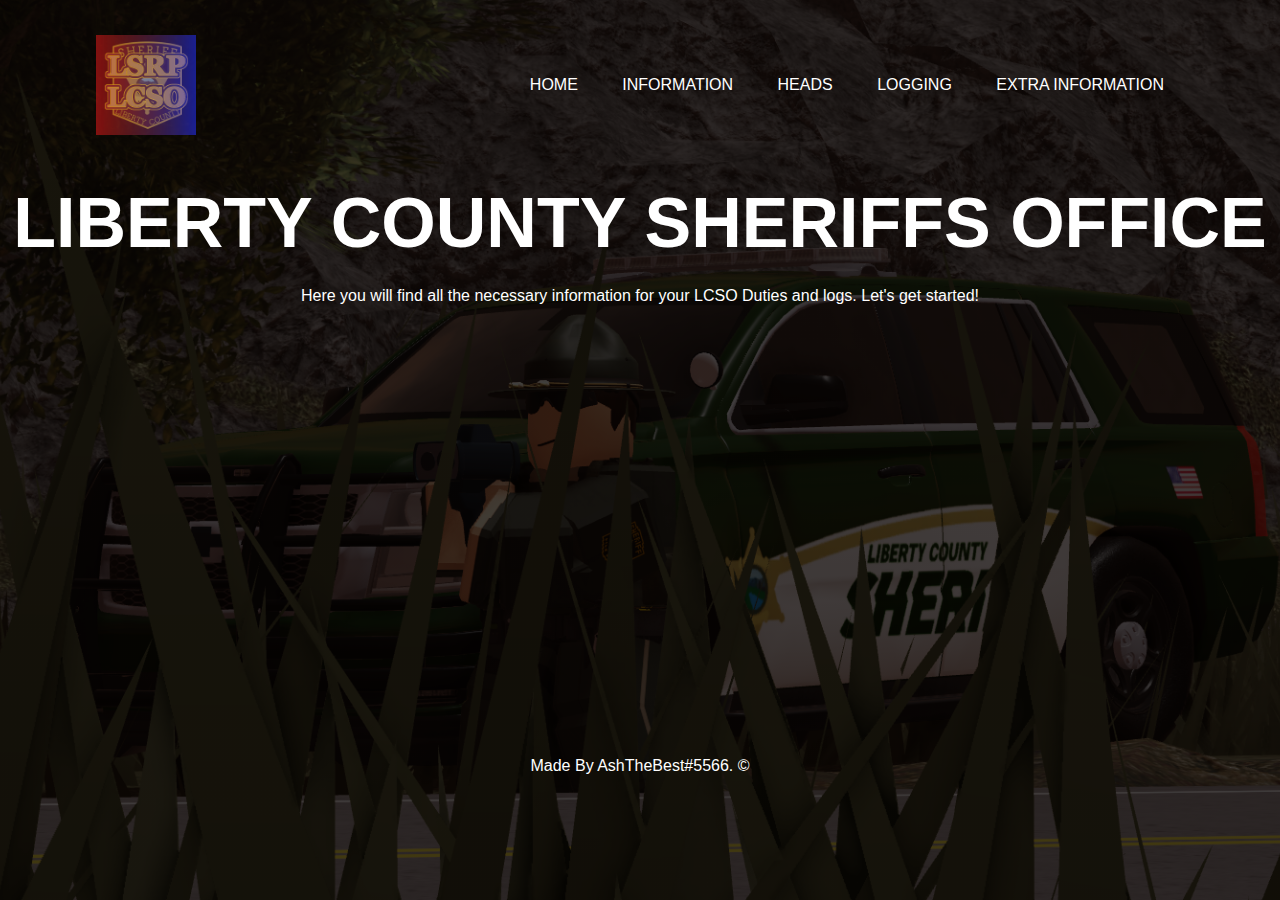
<file: index.html>
<html>
    <head>
        <title>Liberty State Sheriff Office - Information Site</title>
        <link rel="stylesheet" href="style.css">
    </head>
    <body>
        <div class="banner">
            <div class="navbar">
                <img src="logo.png" class="logo">
                <ul>
                    <li><a href="https://lcso-main.netlify.app">Home</a></li>
                    <li><a href="https://lcso-information.netlify.app">Information</a></li>
                    <li><a href="https://lcso-coming-soon.netlify.app">Heads</a></li>
                    <li><a href="https://lcso-logging.netlify.app">Logging</a></li>
                    <li><a href="https://lcso-coming-soon.netlify.app">Extra Information</a></li>
                </ul>
            </div>
        </div>

        <div class="content">
            <h1>LIBERTY COUNTY SHERIFFS OFFICE</h1>
            <p>Here you will find all the necessary information for your LCSO Duties and logs. Let's get started!</p>
            <p><br> <br> <br> <br> <br> <br> <br> <br> <br> <br> <br> <br> <br> <br> <br> <br> <br> Made By AshTheBest#5566. ©</p>
        </div>
    </body>
</html>
</file>
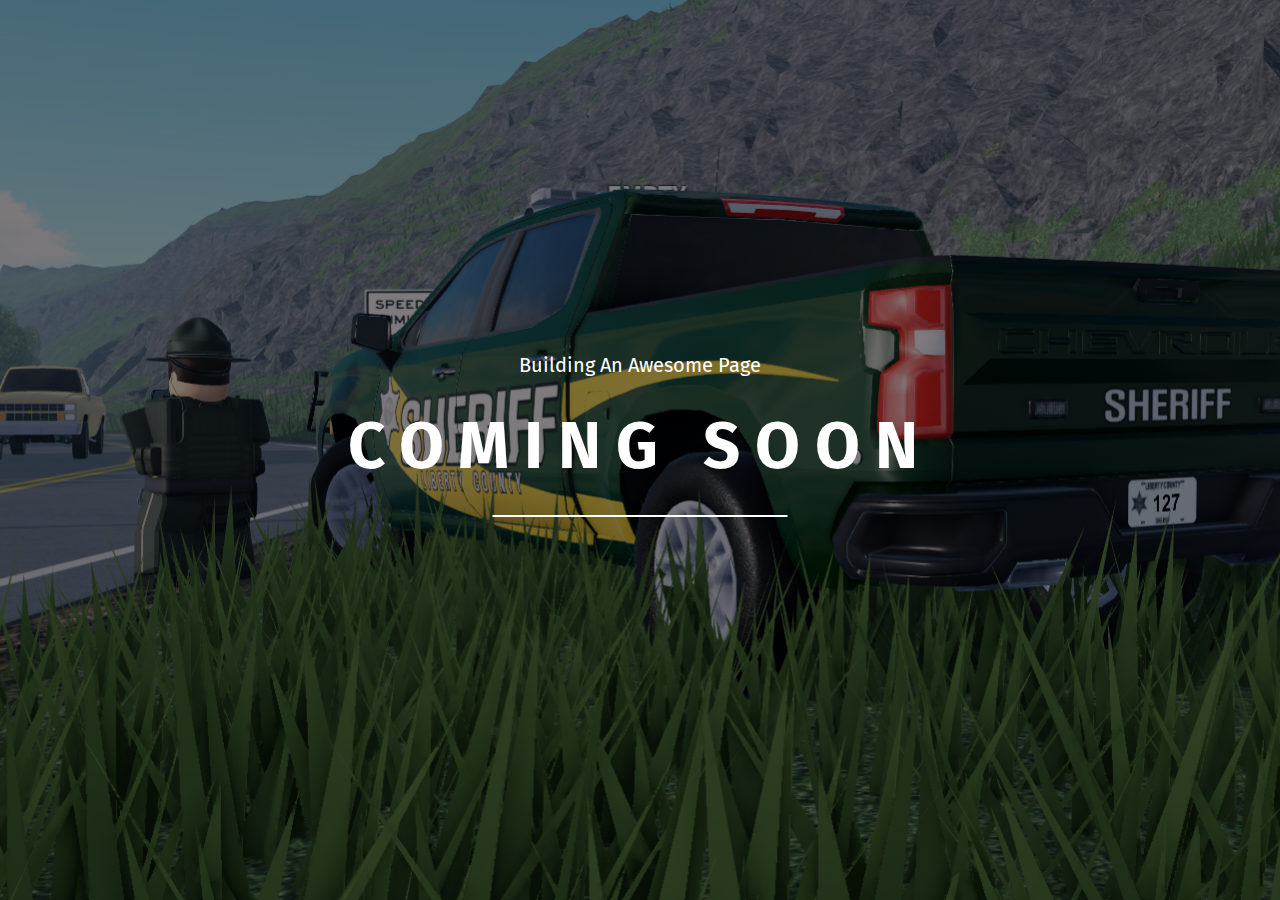
<file: index(1).html>
<!DOCTYPE html>
<html>
    <head>
        <meta charset="utf-8">
        <title>Coming Soon - LCSO</title>
        <link rel="stylesheet" type="text/css" href="style4.css">
        <link rel="preconnect" href="https://fonts.googleapis.com">
<link rel="preconnect" href="https://fonts.gstatic.com" crossorigin>
<link href="https://fonts.googleapis.com/css2?family=Fira+Sans:wght@100&display=swap" rel="stylesheet">
    </head>
    <body>
        <header>
            <div class="soon">
                <p>Building An Awesome Page</p>
            <h1>COMING SOON</h1>
            <hr>
            <p id="launch"></p>
        </div>
        </header>
    </body>


    <script>
    var countDownDate = new Date ("December 5, 2021 05:00:00").getTime();

var x = setInterval(function() {

var now = new Date ().getTime();

var distance = countDownDate - now;

var days = Math.floor (distance /(1000*60*60*24));
 var hours = Math.floor ((distance % (1000*60*60*24)) / (1000*60*60));
  var minutes = Math.floor ((distance % (1000*60*60)) / (1000*60));
   var seconds = Math.floor ((distance % (1000*60)) / 1000);

document.getElementById("launch").innerHTML=days + "d " + hours + "h " + minutes + "m " + seconds + "s";

if (distance < 0) {
clearInterval(x);
document.getElementById('launch').innerHTML="EXPIRED";
}
    
}, 1000);


    </script>


</html>
</file>
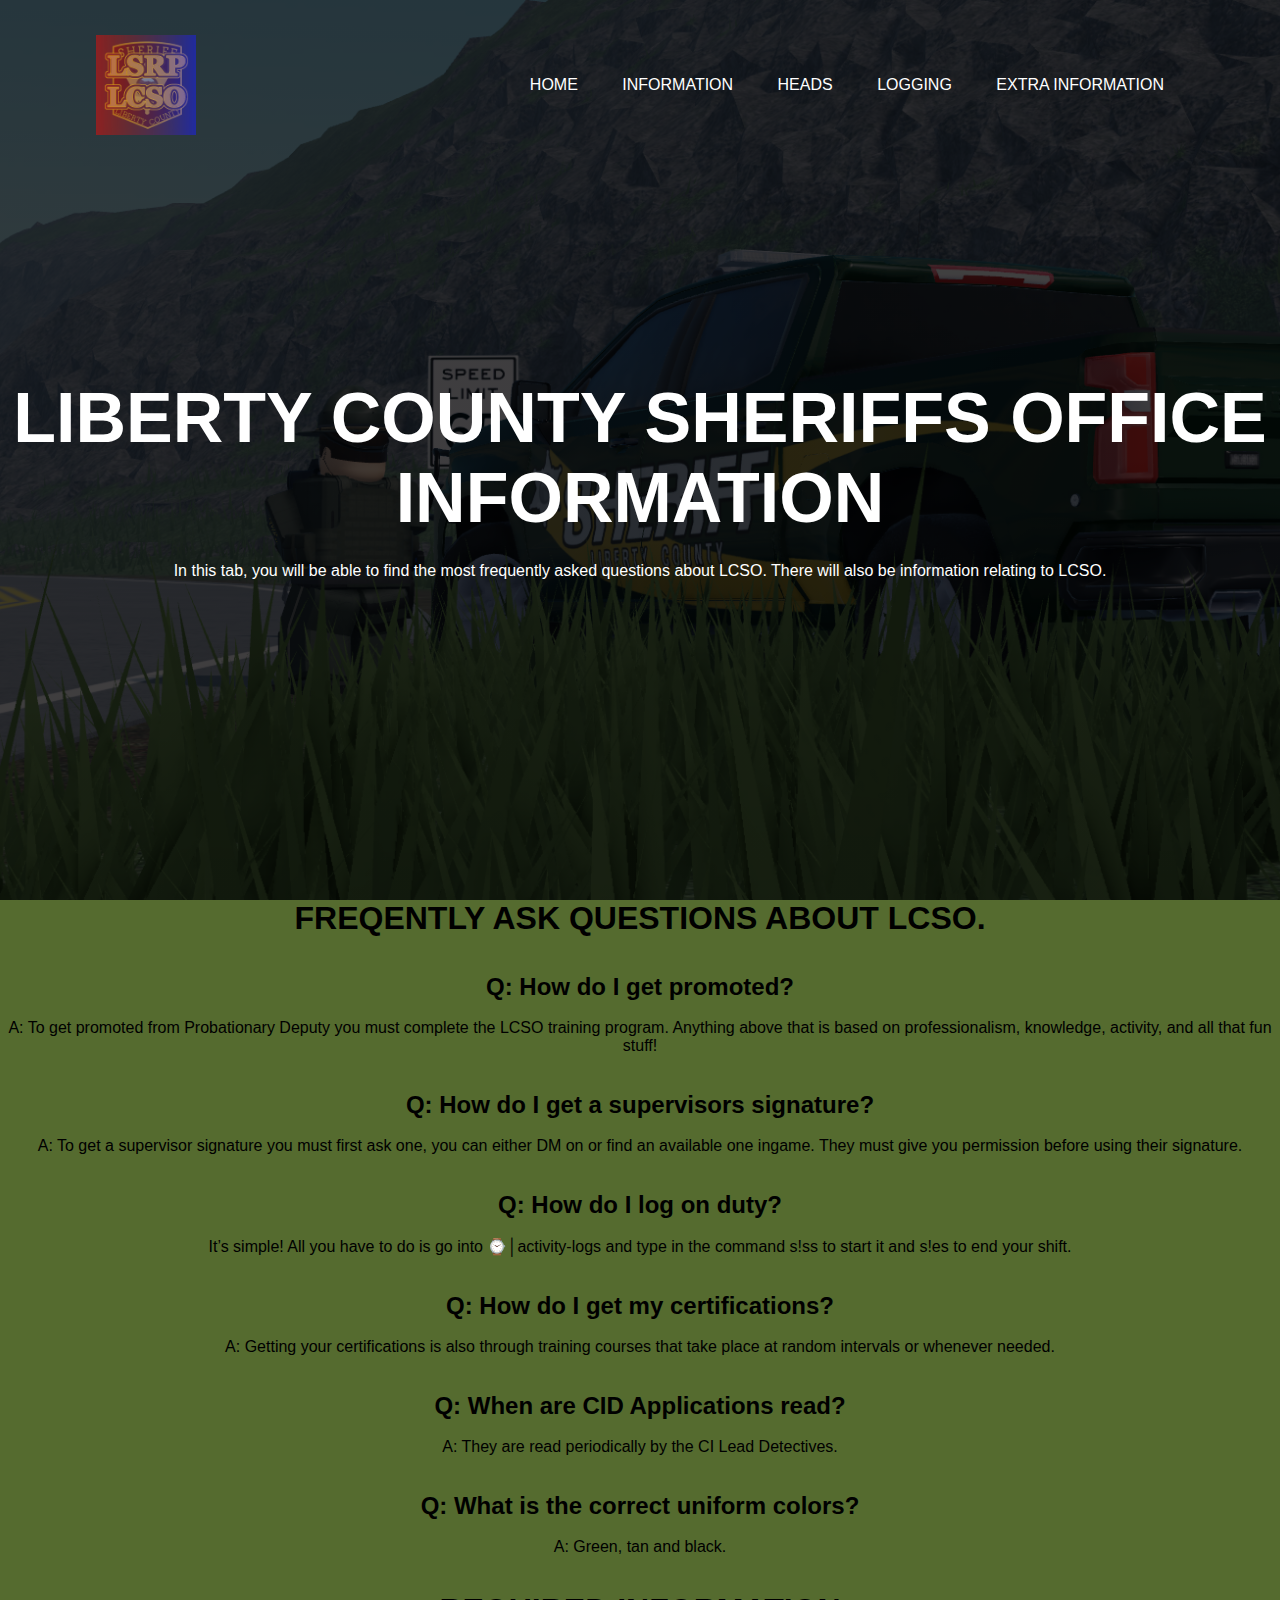
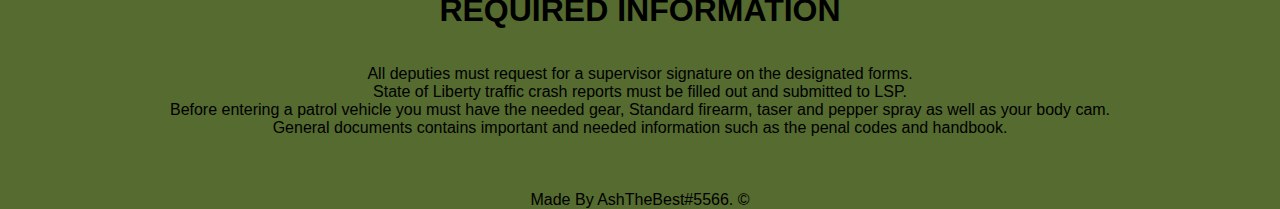
<file: index(2).html>
<html>
    <head>
        <title>Liberty County Sheriffs Office - Information</title>
        <link rel="stylesheet" href="style2.css">
    </head>
    <body>
        <div class="banner">
            <div class="navbar">
                <img src="logo.png" class="logo">
                <ul>
                    <li><a href="https://lcso-main.netlify.app">Home</a></li>
                    <li><a href="https://lcso-information.netlify.app">Information</a></li>
                    <li><a href="https://lcso-coming-soon.netlify.app">Heads</a></li>
                    <li><a href="https://lcso-logging.netlify.app">Logging</a></li>
                    <li><a href="https://lcso-coming-soon.netlify.app">Extra Information</a></li>
                </ul>
            </div>
        </div>
        </div>
        <div class="content">
            <h1>LIBERTY COUNTY SHERIFFS OFFICE INFORMATION</h1>
            <p>In this tab, you will be able to find the most frequently asked questions about LCSO. There will also be information relating to LCSO.</p>
        </div>
        <div class="FAQ-title">
            <h1>Freqently Ask Questions About LCSO.</h1>
        </div>
        <div class="faq">
            <br> <br>
            <h2>Q: How do I get promoted?</h2>
            &nbsp;
            <p>A: To get promoted from Probationary Deputy you must complete the LCSO training program.  Anything above that is based on professionalism, knowledge, activity, and all that fun stuff!</p>
            <br> <br>
            <h2>Q: How do I get a supervisors signature?</h2>
            &nbsp;
            <p>A: To get a supervisor signature you must first ask one, you can either DM on or find an available one ingame. They must give you permission before using their signature.</p>
            <br> <br>
            <h2>Q: How do I log on duty?</h2>
            &nbsp;
            <p>It’s simple! All you have to do is go into ⌚│activity-logs and type in the command s!ss to start it and s!es to end your shift.</p>
            <br> <br>
            <h2>Q: How do I get my certifications?</h2>
            &nbsp;
            <p>A: Getting your certifications is also through training courses that take place at random intervals or whenever needed.</p>
            <br> <br>
            <h2>Q: When are CID Applications read?</h2>
            &nbsp;
            <p>A: They are read periodically by the CI Lead Detectives.</p>
            <br> <br>
            <h2>Q: What is the correct uniform colors?</h2>
            &nbsp;
            <p>A: Green, tan and black.</p>
            <br> <br>
            <h1>REQUIRED INFORMATION</h1>
            <br> <br>
            <p>All deputies must request for a supervisor signature on the designated forms. <br>
                State of Liberty traffic crash reports must be filled out and submitted to LSP. <br>
                Before entering a patrol vehicle you must have the needed gear, Standard firearm, taser and pepper spray as well as your body cam. <br>
                General documents contains important and needed information such as the penal codes and handbook. <br> <br> <br> <br> Made By AshTheBest#5566. ©</p>
        </div>















    </body>
</html>
</file>
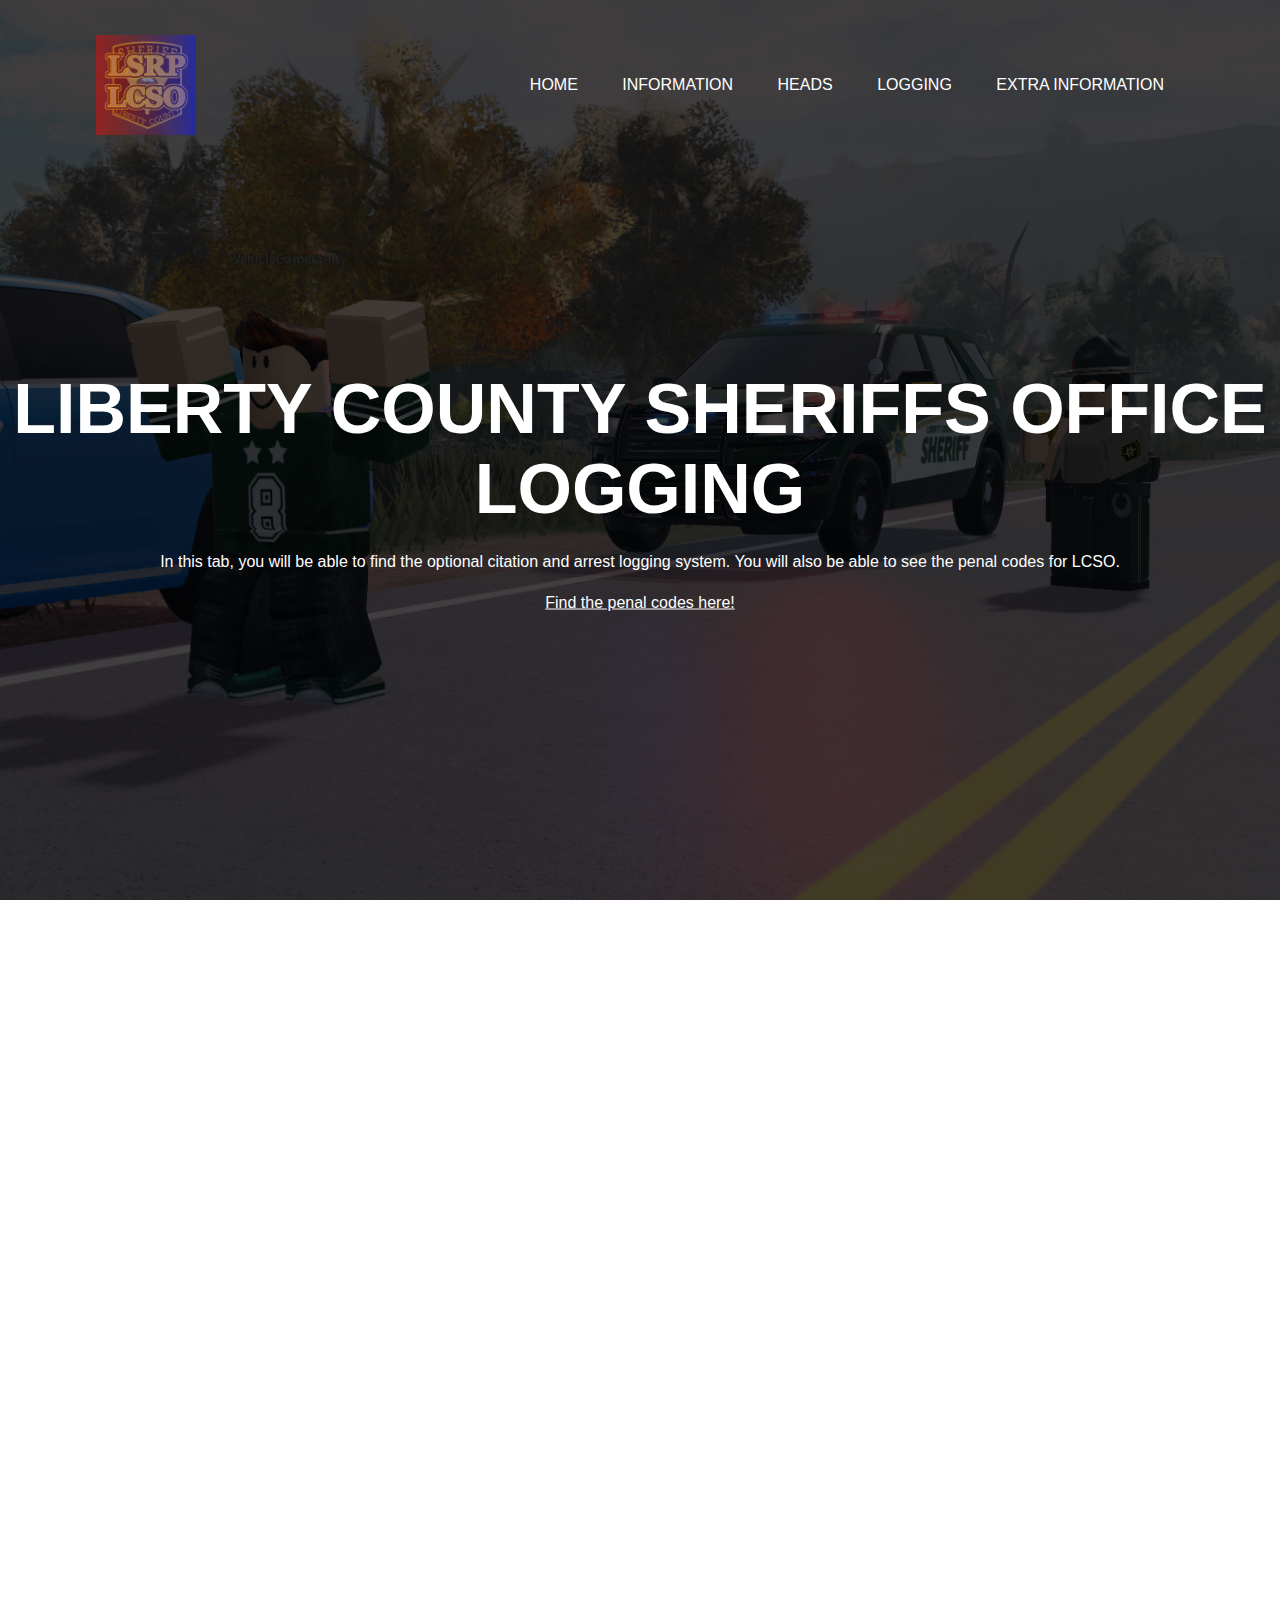
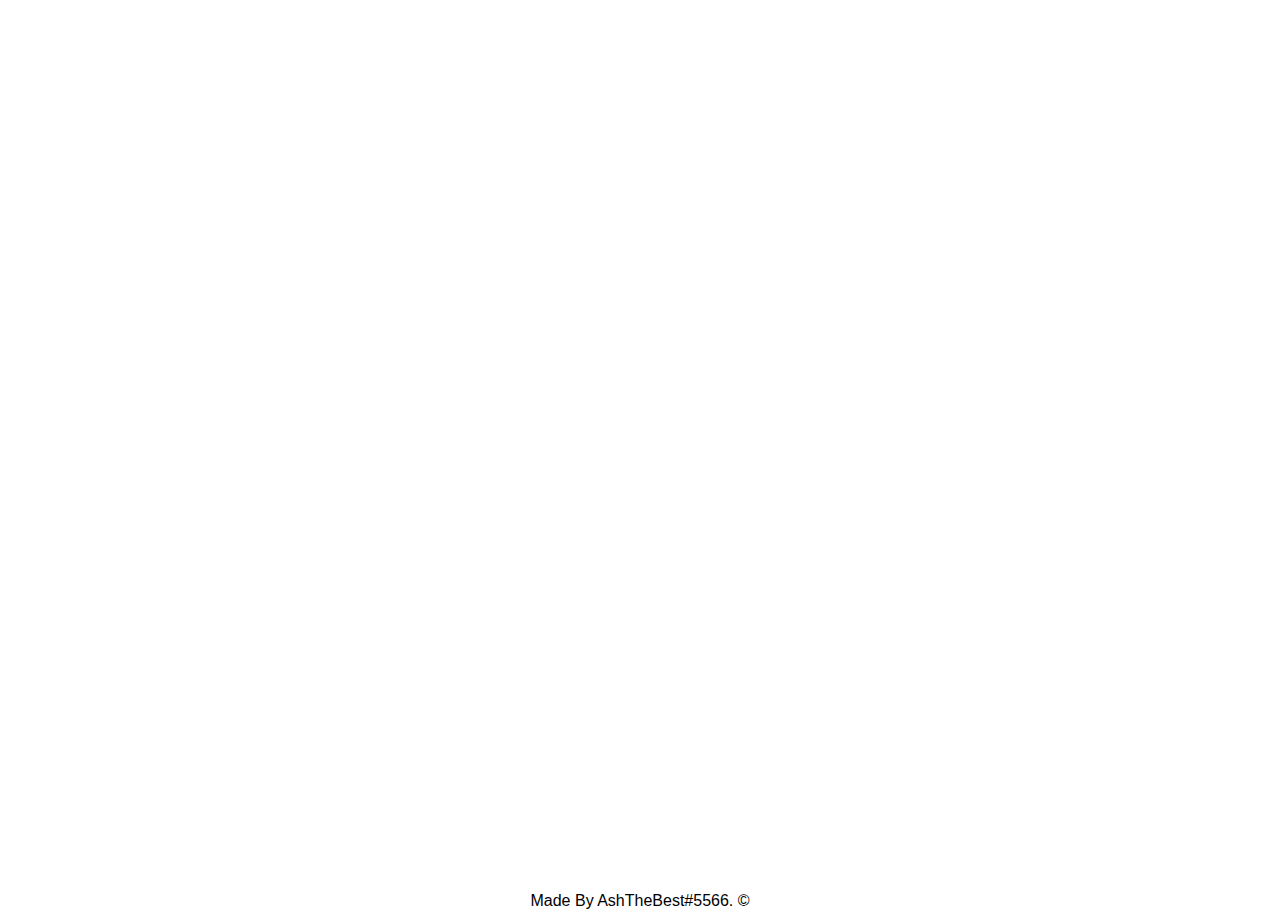
<file: logging(3).html>
<html>
    <head>
        <title>Liberty County Sheriffs Office - Information</title>
        <link rel="stylesheet" href="style3.css">
    </head>
    <body>
        <div class="banner">
            <div class="navbar">
                <img src="logo.png" class="logo">
                <ul>
                    <li><a href="https://lcso-main.netlify.app">Home</a></li>
                    <li><a href="https://lcso-information.netlify.app">Information</a></li>
                    <li><a href="https://lcso-coming-soon.netlify.app">Heads</a></li>
                    <li><a href="https://lcso-logging.netlify.app">Logging</a></li>
                    <li><a href="https://lcso-coming-soon.netlify.app">Extra Information</a></li>
                </ul>
        </div>
        <div class="content">
            <h1>LIBERTY COUNTY SHERIFFS OFFICE  LOGGING</h1>
            <p>In this tab, you will be able to find the optional citation and arrest logging system. You will also be able to see the penal codes for LCSO.</p>
            <a href="https://docs.google.com/spreadsheets/d/e/2PACX-1vTt1ts9RySILr1t54FplNCS6ghSsnE25QRThP7T5PNh_VrseIwYaXdrph_N1pA2C1GLl5Rq-D6HQ_O8/pubhtml" target="_blank">Find the penal codes here!</a>
        </div>
        <div class="log">
            <br> <br> <br> <br> <br> <br> <br> <br> <br> <br> <br> <br> <br> <br> <br> <br> <br> <br> <br> <br> <br> <br> <br> <br> <br> <br> <br> <br> <br> <br> <br> <br> <br> <br> <br> <br> <br> <br> <br> <br> <br> <br> <br> <br>
            <iframe src="https://docs.google.com/forms/d/e/1FAIpQLSd898s9j7eAfPsf1v50ZNG2cdtVeDrOgyZpmWhiqpDLAeY4Rg/viewform?embedded=true" class="logs" width="640" height="1530" frameborder="0" marginheight="0" marginwidth="0">Loading…</iframe>
            <p class="logging"> Made By AshTheBest#5566. ©</p>
        </div>
        </html>
</file>
<file: style.css>
*{
    margin: 0;
    padding: 0;
    font-family: sans-serif;
}
.banner{
    width: 100%;
    height: 100vh;
    background-image: linear-gradient(rgba(0,0,0,0.75),rgba(0,0,0,0.75)),url(banner.png);
    background-size: cover;
    background-position: center;
}
.navbar{
    width: 85%;
    margin: auto;
    padding: 35px 0;
    display: flex;
    align-items: center;
    justify-content: space-between;
}
.logo{
    width: 100px;
    cursor: pointer;
}
.navbar ul li{
    list-style: none;
    display: inline-block;
    margin: 0 20px;
    position: relative;
}
.navbar ul li a{
    text-decoration: none;
    color: white;
    text-transform: uppercase;
}
.navbar ul li::after{
    content: '';
    height: 3px;
    width: 0;
    background: #007500;
    position: absolute;
    left: 0;
    bottom: -10px;
    transition: 0.5s;
}
.navbar ul li:hover::after{
    width: 100px;
}
.content{
    width: 100%;
    position: absolute;
    top: 50%;
    transform: translateY(-50%);
    text-align: center;
    color: #fff;
}
.content h1{
    font-size: 70px;
    margin-top: 80px;
}
.content p{
    margin: 20px auto;
    font-weight: 100;
    line-height: 25px;
}
.arrest{
    width: 100%;
    height: 100vh;
    background-image: linear-gradient(rgba(0,0,0,0.75),rgba(0,0,0,0.75)),url(arrest.png);
    background-size: cover;
    background-position: center;
}
</file>
<file: style4.css>
*{
    margin: 0;
    padding: 0;
}

header{
    background-image: linear-gradient(rgba(0,0,0,0.5),rgba(0,0,0,0.5)),url(banner4.png);
    height: 100vh;
    background-position: center;
    background-size: cover;
}
.soon{
    top: 50%;
    left: 50%;
    position: absolute;
    transform: translate(-50%, -50%);
    color: #fff;
    text-align: center;
    font-family: 'Fira Sans', sans-serif;
}
h1{
    font-size: 65px;
    letter-spacing: 15px;
}
hr{
    width: 50%;
    margin: 30px auto;
    border: 1.5px solid #fff;
}
p{
    font-size: 20px;
    margin-bottom: 30px;
}
#launch{
    font-size: 40px;
    word-spacing: 20px;
}
</file>
<file: style2.css>
*{
    margin: 0;
    padding: 0;
    font-family: sans-serif;
}
.banner{
    width: 100%;
    height: 100vh;
    background-image: linear-gradient(rgba(0,0,0,0.75),rgba(0,0,0,0.75)),url(banner2.png);
    background-size: cover;
    background-position: center;
}
.navbar{
    width: 85%;
    margin: auto;
    padding: 35px 0;
    display: flex;
    align-items: center;
    justify-content: space-between;
}
.logo{
    width: 100px;
    cursor: pointer;
}
.navbar ul li{
    list-style: none;
    display: inline-block;
    margin: 0 20px;
    position: relative;
}
.navbar ul li a{
    text-decoration: none;
    color: white;
    text-transform: uppercase;
}
.navbar ul li::after{
    content: '';
    height: 3px;
    width: 0;
    background: #007500;
    position: absolute;
    left: 0;
    bottom: -10px;
    transition: 0.5s;
}
.navbar ul li:hover::after{
    width: 100px;
}
.content{
    width: 100%;
    position: absolute;
    top: 50%;
    transform: translateY(-50%);
    text-align: center;
    color: #fff;
}
.content h1{
    font-size: 70px;
    margin-top: 80px;
}
.content p{
    margin: 20px auto;
    font-weight: 100;
    line-height: 25px;
}
.FAQ-title{
    text-align: center;
    text-decoration: none;
    color: black;
    text-transform: uppercase;
    background-color: #556B2F;
}
.faq{
    text-align: center;
    text-decoration: none;
    color: black;
    background-color: #556B2F;
}
</file>
<file: style3.css>
*{
    margin: 0;
    padding: 0;
    font-family: sans-serif;
}
.banner{
    width: 100%;
    height: 100vh;
    background-image: linear-gradient(rgba(0,0,0,0.75),rgba(0,0,0,0.75)),url(banner3.png);
    background-size: cover;
    background-position: center;
}
.navbar{
    width: 85%;
    margin: auto;
    padding: 35px 0;
    display: flex;
    align-items: center;
    justify-content: space-between;
}
.logo{
    width: 100px;
    cursor: pointer;
}
.navbar ul li{
    list-style: none;
    display: inline-block;
    margin: 0 20px;
    position: relative;
}
.navbar ul li a{
    text-decoration: none;
    color: white;
    text-transform: uppercase;
}
.navbar ul li::after{
    content: '';
    height: 3px;
    width: 0;
    background: #007500;
    position: absolute;
    left: 0;
    bottom: -10px;
    transition: 0.5s;
}
.navbar ul li:hover::after{
    width: 100px;
}
.content{
    width: 100%;
    position: absolute;
    top: 50%;
    transform: translateY(-50%);
    text-align: center;
    color: #fff;
}
.content h1{
    font-size: 70px;
    margin-top: 80px;
}
.content p{
    margin: 20px auto;
    font-weight: 100;
    line-height: 25px;
}
.content a{
    margin: 20px auto;
    font-weight: 100;
    color: white;
}
.logging{
    text-align: center;
}
</file>
